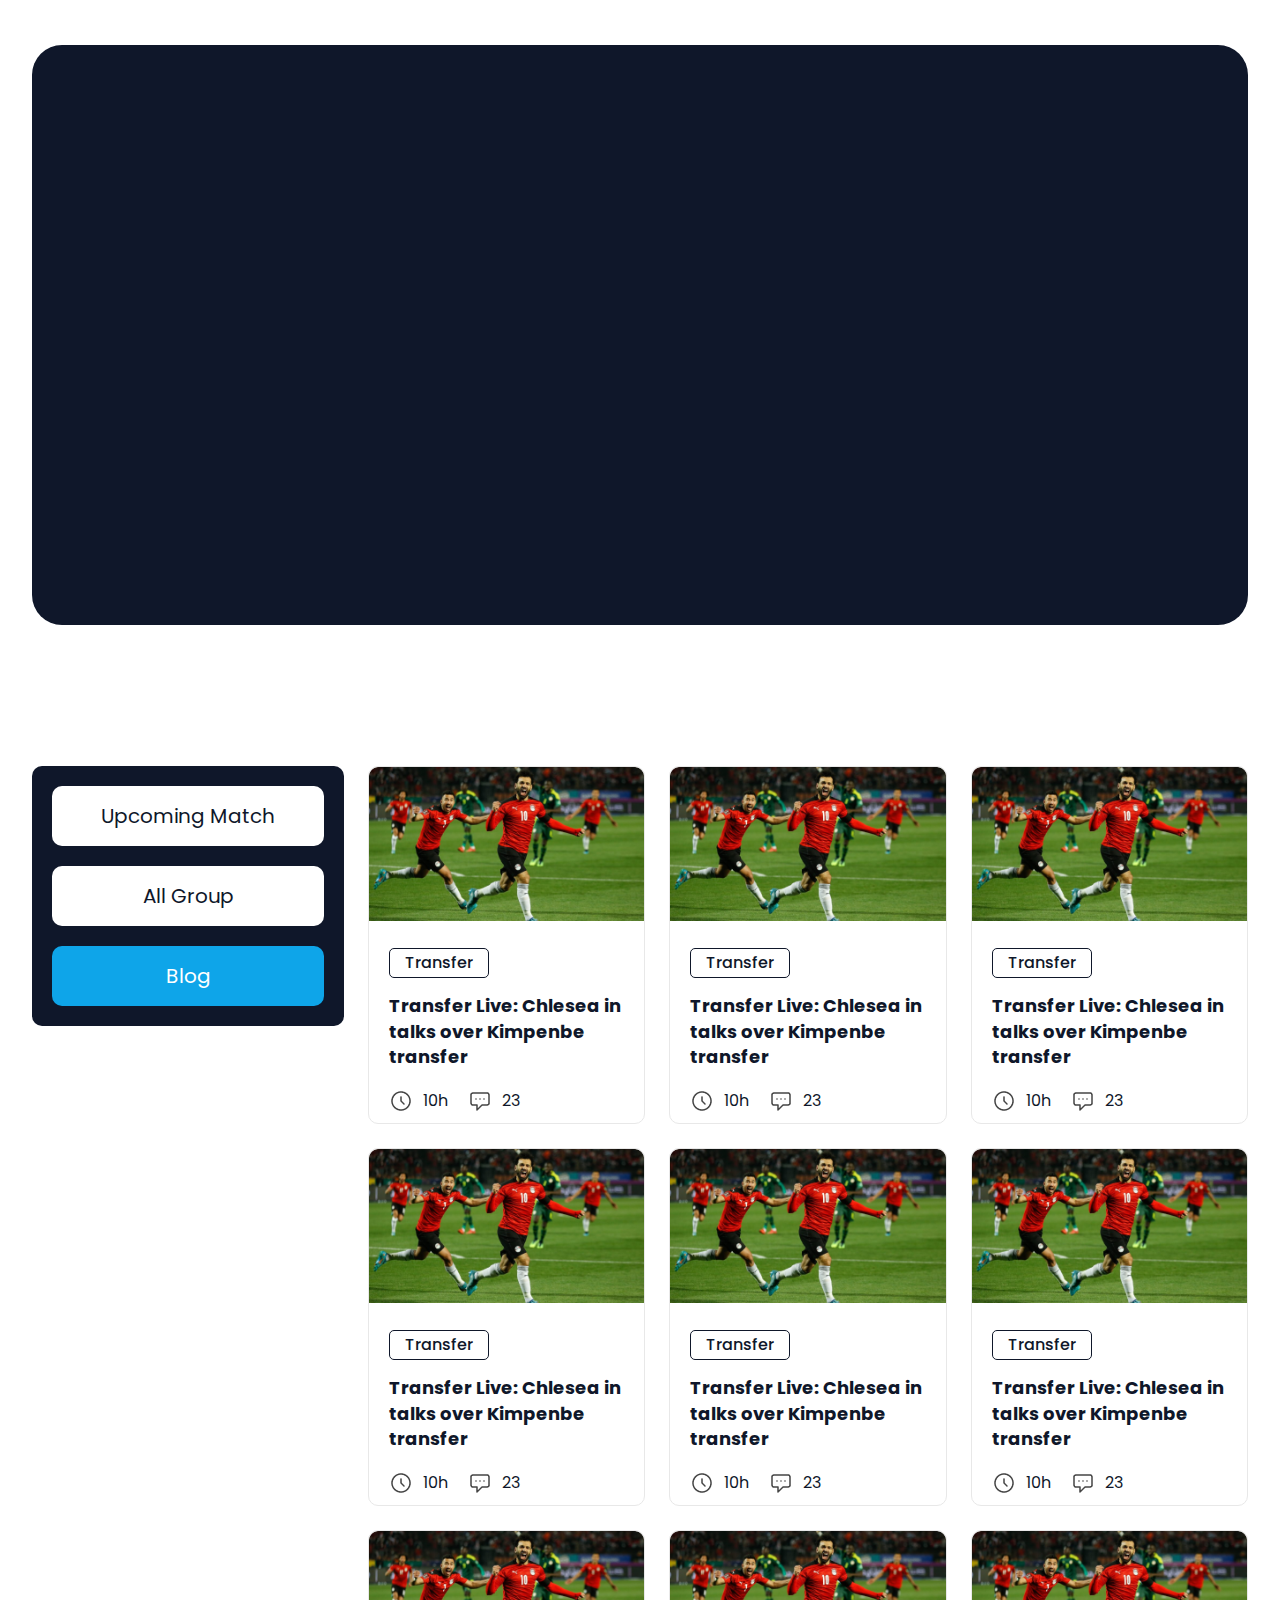
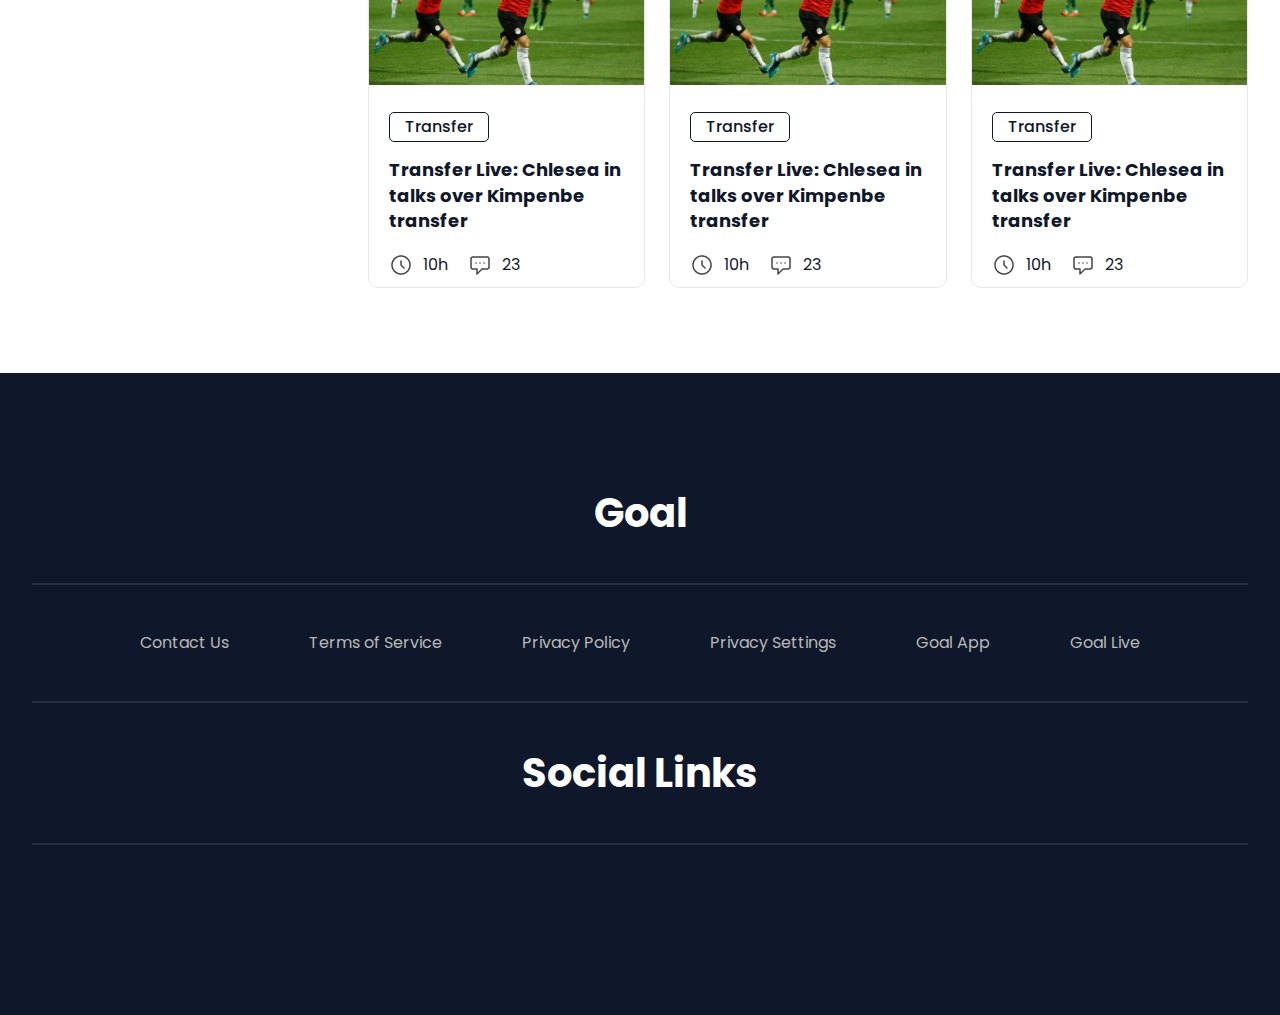
<file: index.html>
<!DOCTYPE html>
<html lang="en">
  <head>
    <meta charset="UTF-8" />
    <meta http-equiv="X-UA-Compatible" content="IE=edge" />
    <meta name="viewport" content="width=device-width, initial-scale=1.0" />
    <title>Qatar World Cup - 2022</title>
    <!-- Fonts -->
    <link rel="preconnect" href="https://fonts.googleapis.com" />
    <link rel="preconnect" href="https://fonts.gstatic.com" crossorigin />
    <link
      href="https://fonts.googleapis.com/css2?family=Poppins:wght@400;500;600;700&display=swap"
      rel="stylesheet"
    />
    <!-- Fontawesome -->
    <link
      rel="stylesheet"
      href="https://cdnjs.cloudflare.com/ajax/libs/font-awesome/6.1.1/css/all.min.css"
      integrity="sha512-KfkfwYDsLkIlwQp6LFnl8zNdLGxu9YAA1QvwINks4PhcElQSvqcyVLLD9aMhXd13uQjoXtEKNosOWaZqXgel0g=="
      crossorigin="anonymous"
      referrerpolicy="no-referrer"
    />
    <!-- Stylesheets -->
    <link rel="stylesheet" href="css/styles.css" />
  </head>
  <body>
    <!-- Main Start -->
    <main>
      <!-- Hero Sectio Start -->
      <section class="section-hero section-padding">
        <div class="container">
          <div class="hero-container">
            <!-- Hero Left Start -->
            <div class="hero-left">
              <h1 class="heading-primary hero-heading">The Greatest show on the earth</h1>
              <p class="hero-text">
                Contrary to popular belief, Lorem Ipsum is not simply random text. It has roots in a
                piece of classical Latin literature from 45 BC, making it over 2000 years old.
              </p>
              <p class="hero-text-second">
                Contrary to popular belief, Lorem Ipsum is not simply random text.
              </p>
              <button class="btn btn-primary hero-btn">
                Watch live <i class="fa-solid fa-angle-right"></i>
              </button>
            </div>
            <!-- Hero Left End -->
            <!-- Hero Image Start -->
            <img class="hero-img" src="images/banner_image.png" alt="Football player" />
            <!-- Hero Image End -->
          </div>
        </div>
      </section>
      <!-- Hero Sectio End -->

      <!-- Cards Section Start -->
      <section class="section-cards">
        <div class="container">
          <div class="cards-container">
            <!-- Aside Satrt -->
            <aside class="aside">
              <nav class="aside-nav">
                <a href="upcoming-matche.html" class="link">Upcoming Match</a>
                <a href="#" class="link">All Group</a>
                <a href="#" class="link active">Blog</a>
              </nav>
            </aside>
            <!-- Aside End -->
            <!-- All Blogs -->
            <div class="blogs">
              <!-- Single Blog Start -->
              <article class="blog">
                <div class="thumbnail">
                  <img src="images/blog_image.png" alt="" />
                </div>
                <div class="blog-text-box">
                  <p class="tag">Transfer</p>
                  <h4 class="blog-title">Transfer Live: Chlesea in talks over Kimpenbe transfer</h4>
                  <div class="blog-bottom">
                    <div class="info">
                      <img src="images/time_icon.png" alt="Time icon" />
                      <p>10h</p>
                    </div>
                    <div class="info">
                      <img src="images/chat_icon.png" alt="Chat icon" />
                      <p>23</p>
                    </div>
                  </div>
                </div>
              </article>
              <!-- Single Blog End -->
              <!-- Single Blog Start -->
              <article class="blog">
                <div class="thumbnail">
                  <img src="images/blog_image.png" alt="" />
                </div>
                <div class="blog-text-box">
                  <p class="tag">Transfer</p>
                  <h4 class="blog-title">Transfer Live: Chlesea in talks over Kimpenbe transfer</h4>
                  <div class="blog-bottom">
                    <div class="info">
                      <img src="images/time_icon.png" alt="Time icon" />
                      <p>10h</p>
                    </div>
                    <div class="info">
                      <img src="images/chat_icon.png" alt="Chat icon" />
                      <p>23</p>
                    </div>
                  </div>
                </div>
              </article>
              <!-- Single Blog End -->
              <!-- Single Blog Start -->
              <article class="blog">
                <div class="thumbnail">
                  <img src="images/blog_image.png" alt="" />
                </div>
                <div class="blog-text-box">
                  <p class="tag">Transfer</p>
                  <h4 class="blog-title">Transfer Live: Chlesea in talks over Kimpenbe transfer</h4>
                  <div class="blog-bottom">
                    <div class="info">
                      <img src="images/time_icon.png" alt="Time icon" />
                      <p>10h</p>
                    </div>
                    <div class="info">
                      <img src="images/chat_icon.png" alt="Chat icon" />
                      <p>23</p>
                    </div>
                  </div>
                </div>
              </article>
              <!-- Single Blog End -->
              <!-- Single Blog Start -->
              <article class="blog">
                <div class="thumbnail">
                  <img src="images/blog_image.png" alt="" />
                </div>
                <div class="blog-text-box">
                  <p class="tag">Transfer</p>
                  <h4 class="blog-title">Transfer Live: Chlesea in talks over Kimpenbe transfer</h4>
                  <div class="blog-bottom">
                    <div class="info">
                      <img src="images/time_icon.png" alt="Time icon" />
                      <p>10h</p>
                    </div>
                    <div class="info">
                      <img src="images/chat_icon.png" alt="Chat icon" />
                      <p>23</p>
                    </div>
                  </div>
                </div>
              </article>
              <!-- Single Blog End -->
              <!-- Single Blog Start -->
              <article class="blog">
                <div class="thumbnail">
                  <img src="images/blog_image.png" alt="" />
                </div>
                <div class="blog-text-box">
                  <p class="tag">Transfer</p>
                  <h4 class="blog-title">Transfer Live: Chlesea in talks over Kimpenbe transfer</h4>
                  <div class="blog-bottom">
                    <div class="info">
                      <img src="images/time_icon.png" alt="Time icon" />
                      <p>10h</p>
                    </div>
                    <div class="info">
                      <img src="images/chat_icon.png" alt="Chat icon" />
                      <p>23</p>
                    </div>
                  </div>
                </div>
              </article>
              <!-- Single Blog End -->
              <!-- Single Blog Start -->
              <article class="blog">
                <div class="thumbnail">
                  <img src="images/blog_image.png" alt="" />
                </div>
                <div class="blog-text-box">
                  <p class="tag">Transfer</p>
                  <h4 class="blog-title">Transfer Live: Chlesea in talks over Kimpenbe transfer</h4>
                  <div class="blog-bottom">
                    <div class="info">
                      <img src="images/time_icon.png" alt="Time icon" />
                      <p>10h</p>
                    </div>
                    <div class="info">
                      <img src="images/chat_icon.png" alt="Chat icon" />
                      <p>23</p>
                    </div>
                  </div>
                </div>
              </article>
              <!-- Single Blog End -->
              <!-- Single Blog Start -->
              <article class="blog">
                <div class="thumbnail">
                  <img src="images/blog_image.png" alt="" />
                </div>
                <div class="blog-text-box">
                  <p class="tag">Transfer</p>
                  <h4 class="blog-title">Transfer Live: Chlesea in talks over Kimpenbe transfer</h4>
                  <div class="blog-bottom">
                    <div class="info">
                      <img src="images/time_icon.png" alt="Time icon" />
                      <p>10h</p>
                    </div>
                    <div class="info">
                      <img src="images/chat_icon.png" alt="Chat icon" />
                      <p>23</p>
                    </div>
                  </div>
                </div>
              </article>
              <!-- Single Blog End -->
              <!-- Single Blog Start -->
              <article class="blog">
                <div class="thumbnail">
                  <img src="images/blog_image.png" alt="" />
                </div>
                <div class="blog-text-box">
                  <p class="tag">Transfer</p>
                  <h4 class="blog-title">Transfer Live: Chlesea in talks over Kimpenbe transfer</h4>
                  <div class="blog-bottom">
                    <div class="info">
                      <img src="images/time_icon.png" alt="Time icon" />
                      <p>10h</p>
                    </div>
                    <div class="info">
                      <img src="images/chat_icon.png" alt="Chat icon" />
                      <p>23</p>
                    </div>
                  </div>
                </div>
              </article>
              <!-- Single Blog End -->
              <!-- Single Blog Start -->
              <article class="blog">
                <div class="thumbnail">
                  <img src="images/blog_image.png" alt="" />
                </div>
                <div class="blog-text-box">
                  <p class="tag">Transfer</p>
                  <h4 class="blog-title">Transfer Live: Chlesea in talks over Kimpenbe transfer</h4>
                  <div class="blog-bottom">
                    <div class="info">
                      <img src="images/time_icon.png" alt="Time icon" />
                      <p>10h</p>
                    </div>
                    <div class="info">
                      <img src="images/chat_icon.png" alt="Chat icon" />
                      <p>23</p>
                    </div>
                  </div>
                </div>
              </article>
              <!-- Single Blog End -->
            </div>
            <!-- All Blogs -->
          </div>
        </div>
      </section>
      <!-- Cards Section End -->
      <!-- View All Button Start -->
      <div class="container btn-container">
        <button class="hidden btn btn-primary">View All</button>
      </div>
      <!-- View All Button End -->
    </main>
    <!-- Main End  -->

    <!-- Footer Start -->
    <footer class="footer">
      <div class="container">
        <h2 class="footer-heading">Goal</h2>
        <div class="divider"></div>
        <div class="footer-links">
          <a href="#" class="footer-link">Contact Us</a>
          <a href="#" class="footer-link">Terms of Service</a>
          <a href="#" class="footer-link">Privacy Policy</a>
          <a href="#" class="footer-link">Privacy Settings</a>
          <a href="#" class="footer-link">Goal App</a>
          <a href="#" class="footer-link">Goal Live</a>
        </div>
        <div class="divider"></div>
        <h2 class="footer-heading">Social Links</h2>
        <div class="divider"></div>
        <div class="footer-links">
          <a target="_blank" href="https://linkedin.com" class="footer-social-link"
            ><i class="fa-brands fa-linkedin"></i
          ></a>
          <a target="_blank" href="https://github.com" class="footer-social-link"
            ><i class="fa-brands fa-github"></i
          ></a>
          <a target="_blank" href="https://twitter.com" class="footer-social-link"
            ><i class="fa-brands fa-twitter"></i
          ></a>
        </div>
      </div>
    </footer>
    <!-- Footer End -->
  </body>
</html>
</file>
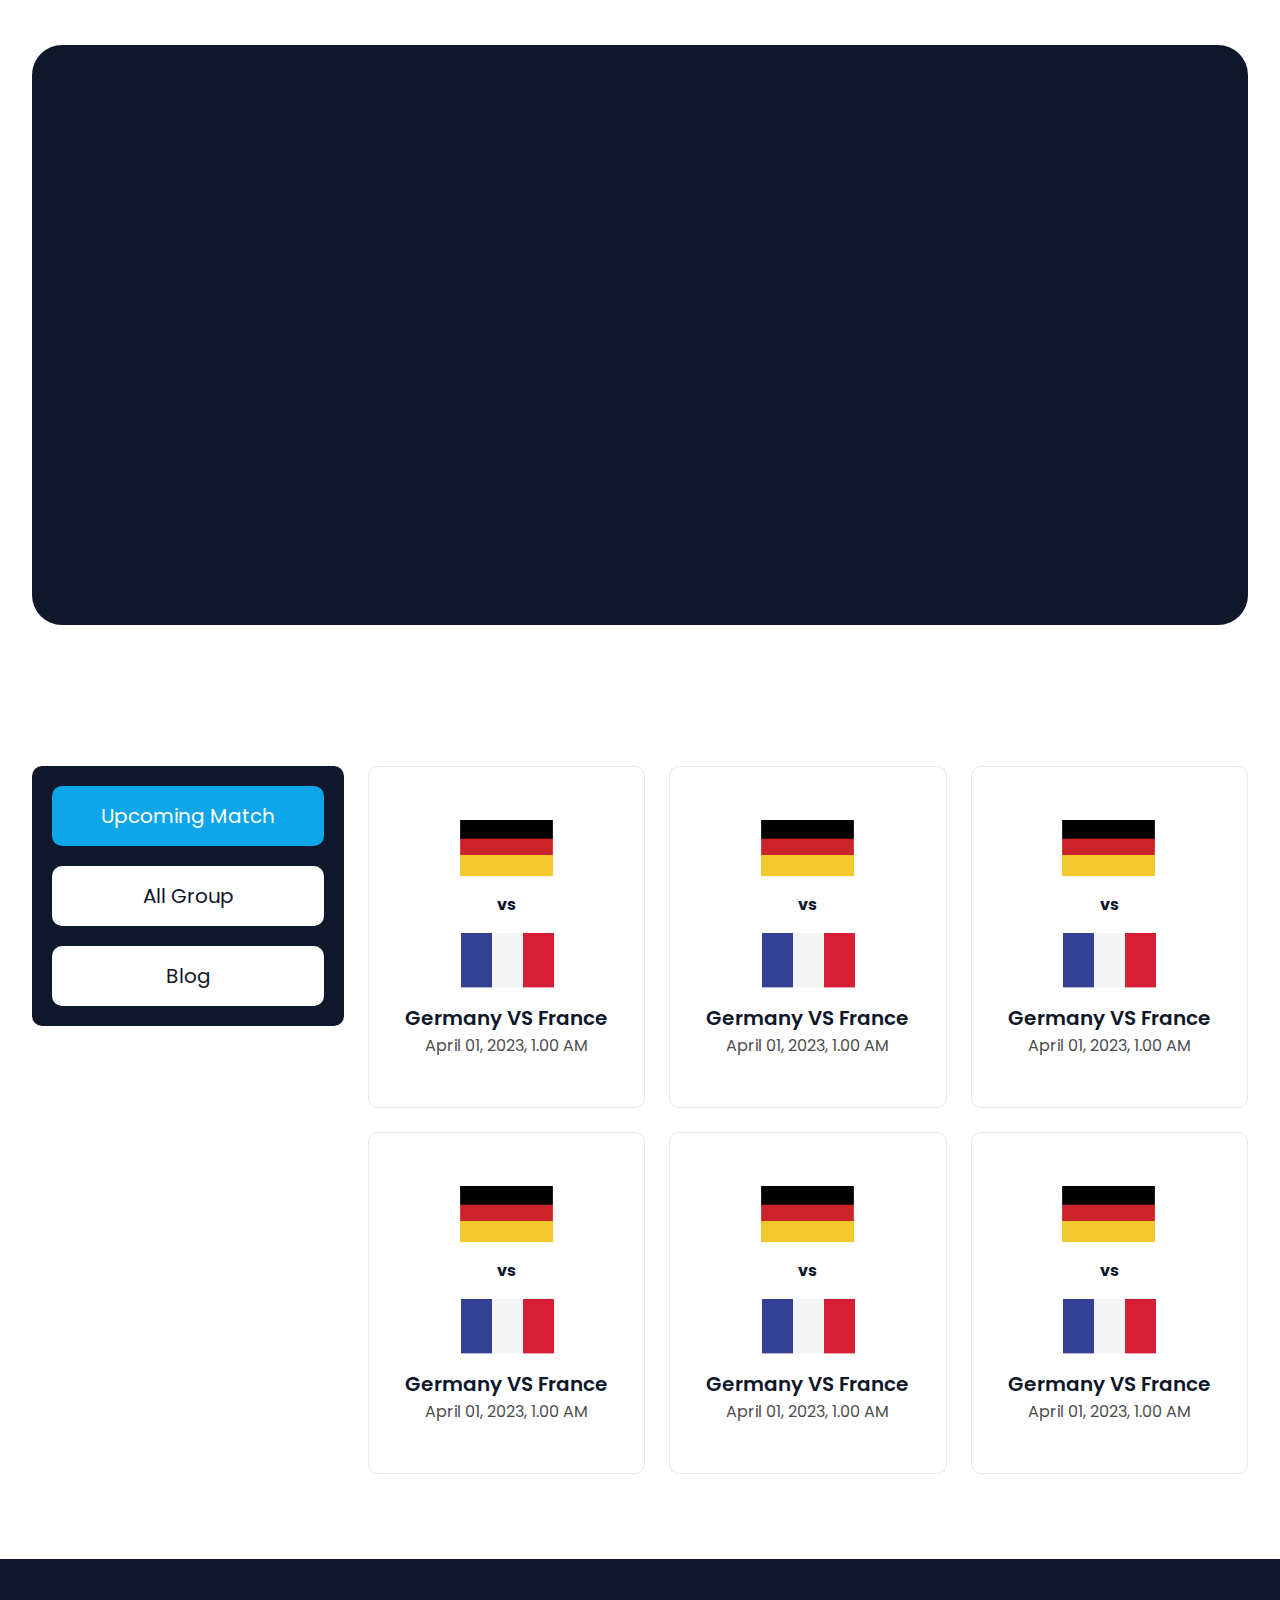
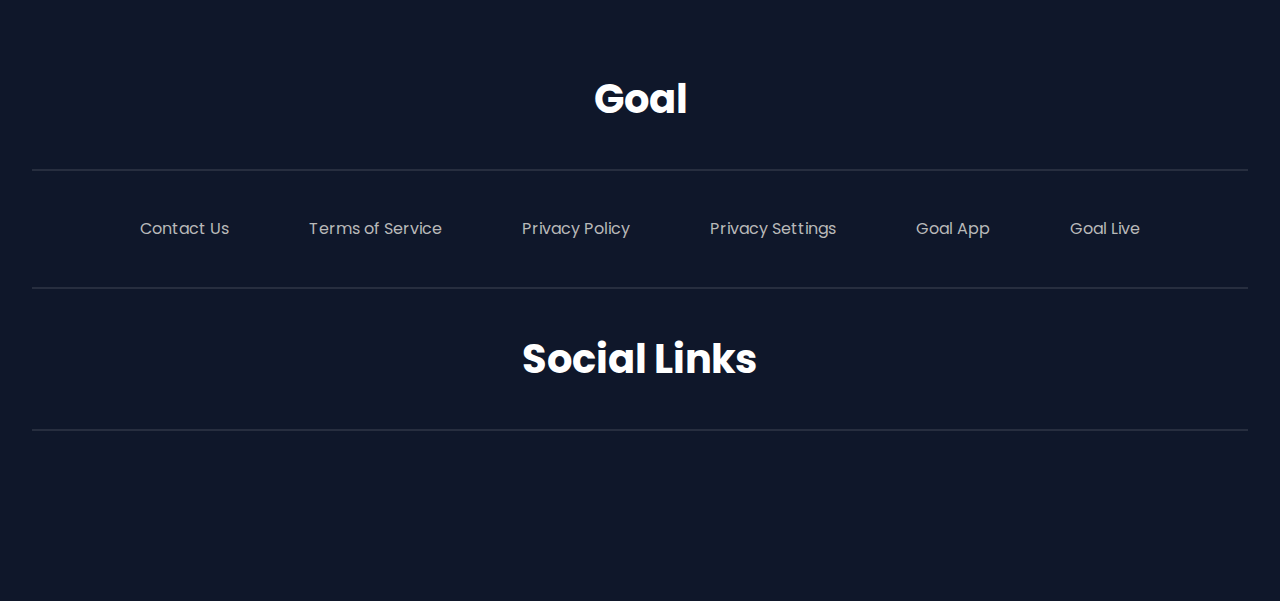
<file: upcoming-matche.html>
<!DOCTYPE html>
<html lang="en">
  <head>
    <meta charset="UTF-8" />
    <meta http-equiv="X-UA-Compatible" content="IE=edge" />
    <meta name="viewport" content="width=device-width, initial-scale=1.0" />
    <title>World Cup - 2022</title>
    <!-- Fonts -->
    <link rel="preconnect" href="https://fonts.googleapis.com" />
    <link rel="preconnect" href="https://fonts.gstatic.com" crossorigin />
    <link
      href="https://fonts.googleapis.com/css2?family=Poppins:wght@400;500;600;700&display=swap"
      rel="stylesheet"
    />
    <!-- Fontawesome -->
    <link
      rel="stylesheet"
      href="https://cdnjs.cloudflare.com/ajax/libs/font-awesome/6.1.1/css/all.min.css"
      integrity="sha512-KfkfwYDsLkIlwQp6LFnl8zNdLGxu9YAA1QvwINks4PhcElQSvqcyVLLD9aMhXd13uQjoXtEKNosOWaZqXgel0g=="
      crossorigin="anonymous"
      referrerpolicy="no-referrer"
    />
    <!-- Stylesheets -->
    <link rel="stylesheet" href="css/styles.css" />
  </head>
  <body>
    <!-- Main Start -->
    <main>
      <section class="section-hero section-padding">
        <div class="container">
          <div class="hero-container">
            <div class="hero-left">
              <h1 class="heading-primary hero-heading">The Greatest show on the earth</h1>
              <p class="hero-text">
                Contrary to popular belief, Lorem Ipsum is not simply random text. It has roots in a
                piece of classical Latin literature from 45 BC, making it over 2000 years old.
              </p>
              <p class="hero-text-second">
                Contrary to popular belief, Lorem Ipsum is not simply random text.
              </p>
              <button class="btn btn-primary hero-btn">
                Watch live <i class="fa-solid fa-angle-right"></i>
              </button>
            </div>
            <img class="hero-img" src="images/banner_image.png" alt="Football player image" />
          </div>
        </div>
      </section>

      <section class="section-cards">
        <div class="container">
          <div class="cards-container">
            <aside class="aside">
              <nav class="aside-nav">
                <a href="#" class="link active">Upcoming Match</a>
                <a href="#" class="link">All Group</a>
                <a href="index.html" class="link">Blog</a>
              </nav>
            </aside>
            <!-- All Matches -->
            <div class="matches">
              <!-- Single Match Start -->
              <div class="match">
                <div class="match-top">
                  <img src="images/german_flag.png" alt="Germany Flag" />
                  <p class="versus">vs</p>
                  <img src="images/france_flag.png" alt="France Flag" />
                </div>
                <p class="match-teams">Germany VS France</p>
                <div class="match-time">April 01, 2023, 1.00 AM</div>
              </div>
              <!-- Single Match End -->
              <!-- Single Match Start -->
              <div class="match">
                <div class="match-top">
                  <img src="images/german_flag.png" alt="Germany Flag" />
                  <p class="versus">vs</p>
                  <img src="images/france_flag.png" alt="France Flag" />
                </div>
                <p class="match-teams">Germany VS France</p>
                <div class="match-time">April 01, 2023, 1.00 AM</div>
              </div>
              <!-- Single Match End -->
              <!-- Single Match Start -->
              <div class="match">
                <div class="match-top">
                  <img src="images/german_flag.png" alt="Germany Flag" />
                  <p class="versus">vs</p>
                  <img src="images/france_flag.png" alt="France Flag" />
                </div>
                <p class="match-teams">Germany VS France</p>
                <div class="match-time">April 01, 2023, 1.00 AM</div>
              </div>
              <!-- Single Match End -->
              <!-- Single Match Start -->
              <div class="match">
                <div class="match-top">
                  <img src="images/german_flag.png" alt="Germany Flag" />
                  <p class="versus">vs</p>
                  <img src="images/france_flag.png" alt="France Flag" />
                </div>
                <p class="match-teams">Germany VS France</p>
                <div class="match-time">April 01, 2023, 1.00 AM</div>
              </div>
              <!-- Single Match End -->
              <!-- Single Match Start -->
              <div class="match">
                <div class="match-top">
                  <img src="images/german_flag.png" alt="Germany Flag" />
                  <p class="versus">vs</p>
                  <img src="images/france_flag.png" alt="France Flag" />
                </div>
                <p class="match-teams">Germany VS France</p>
                <div class="match-time">April 01, 2023, 1.00 AM</div>
              </div>
              <!-- Single Match End -->
              <!-- Single Match Start -->
              <div class="match">
                <div class="match-top">
                  <img src="images/german_flag.png" alt="Germany Flag" />
                  <p class="versus">vs</p>
                  <img src="images/france_flag.png" alt="France Flag" />
                </div>
                <p class="match-teams">Germany VS France</p>
                <div class="match-time">April 01, 2023, 1.00 AM</div>
              </div>
              <!-- Single Match End -->
            </div>
            <!-- All Matches -->
          </div>
        </div>
      </section>
      <div class="container btn-container">
        <button class="hidden btn btn-primary">View All</button>
      </div>
    </main>
    <!-- Main End  -->

    <!-- Footer Start -->
    <footer class="footer">
      <div class="container">
        <h2 class="footer-heading">Goal</h2>
        <div class="divider"></div>
        <div class="footer-links">
          <a href="#" class="footer-link">Contact Us</a>
          <a href="#" class="footer-link">Terms of Service</a>
          <a href="#" class="footer-link">Privacy Policy</a>
          <a href="#" class="footer-link">Privacy Settings</a>
          <a href="#" class="footer-link">Goal App</a>
          <a href="#" class="footer-link">Goal Live</a>
        </div>
        <div class="divider"></div>
        <h2 class="footer-heading">Social Links</h2>
        <div class="divider"></div>
        <div class="footer-links">
          <a target="_blank" href="https://linkedin.com" class="footer-social-link"
            ><i class="fa-brands fa-linkedin"></i
          ></a>
          <a target="_blank" href="https://github.com" class="footer-social-link"
            ><i class="fa-brands fa-github"></i
          ></a>
          <a target="_blank" href="https://twitter.com" class="footer-social-link"
            ><i class="fa-brands fa-twitter"></i
          ></a>
        </div>
      </div>
    </footer>
    <!-- Footer End -->
  </body>
</html>
</file>
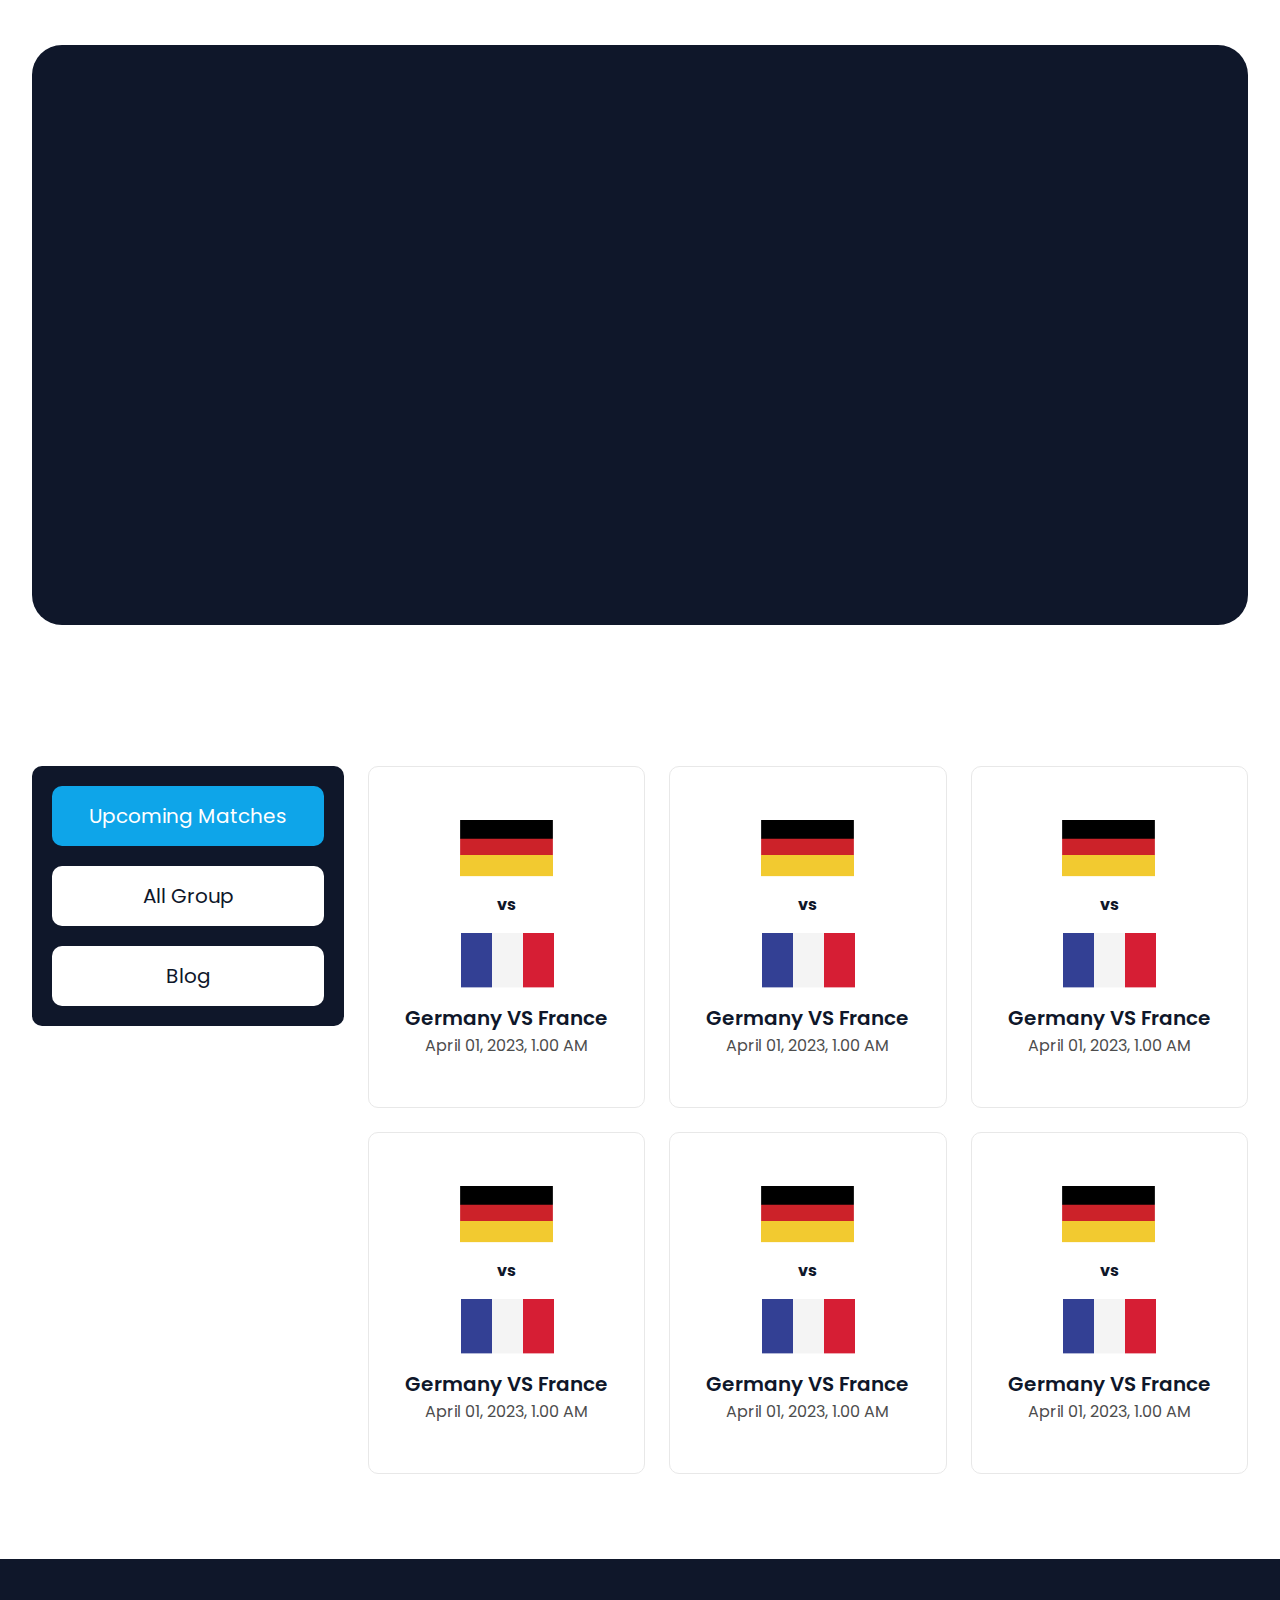
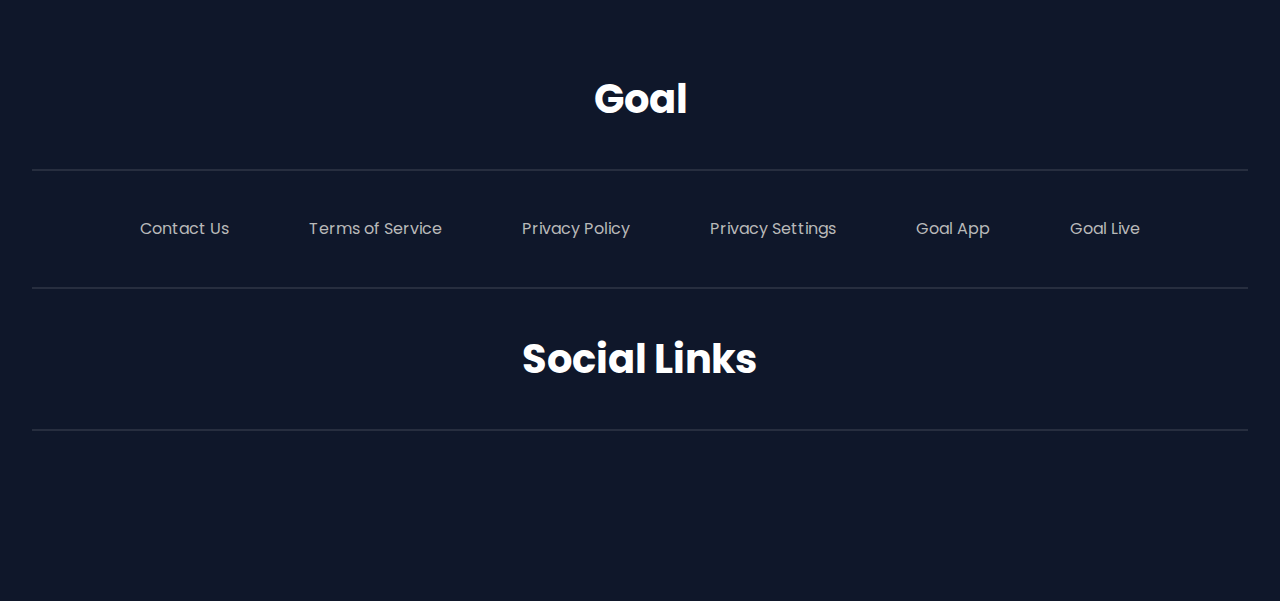
<file: upcoming-matches.html>
<!DOCTYPE html>
<html lang="en">
  <head>
    <meta charset="UTF-8" />
    <meta http-equiv="X-UA-Compatible" content="IE=edge" />
    <meta name="viewport" content="width=device-width, initial-scale=1.0" />
    <title>World Cup - 2022</title>
    <!-- Fonts -->
    <link rel="preconnect" href="https://fonts.googleapis.com" />
    <link rel="preconnect" href="https://fonts.gstatic.com" crossorigin />
    <link
      href="https://fonts.googleapis.com/css2?family=Poppins:wght@400;500;600;700&display=swap"
      rel="stylesheet"
    />
    <!-- Fontawesome -->
    <link
      rel="stylesheet"
      href="https://cdnjs.cloudflare.com/ajax/libs/font-awesome/6.1.1/css/all.min.css"
      integrity="sha512-KfkfwYDsLkIlwQp6LFnl8zNdLGxu9YAA1QvwINks4PhcElQSvqcyVLLD9aMhXd13uQjoXtEKNosOWaZqXgel0g=="
      crossorigin="anonymous"
      referrerpolicy="no-referrer"
    />
    <!-- Stylesheets -->
    <link rel="stylesheet" href="css/styles.css" />
  </head>
  <body>
    <!-- Main Start -->
    <main>
      <section class="section-hero section-padding">
        <div class="container">
          <div class="hero-container">
            <div class="hero-left">
              <h1 class="heading-primary hero-heading">The Greatest show on the earth</h1>
              <p class="hero-text">
                Contrary to popular belief, Lorem Ipsum is not simply random text. It has roots in a
                piece of classical Latin literature from 45 BC, making it over 2000 years old.
              </p>
              <p class="hero-text-second">
                Contrary to popular belief, Lorem Ipsum is not simply random text.
              </p>
              <button class="btn btn-primary hero-btn">
                Watch live <i class="fa-solid fa-angle-right"></i>
              </button>
            </div>
            <img class="hero-img" src="images/banner_image.png" alt="Football player image" />
          </div>
        </div>
      </section>

      <section class="section-cards">
        <div class="container">
          <div class="cards-container">
            <aside class="aside">
              <nav class="aside-nav">
                <a href="#" class="link active">Upcoming Matches</a>
                <a href="#" class="link">All Group</a>
                <a href="index.html" class="link">Blog</a>
              </nav>
            </aside>
            <!-- All Matches -->
            <div class="matches">
              <!-- Single Match Start -->
              <div class="match">
                <div class="match-top">
                  <img src="images/german_flag.png" alt="Germany Flag" />
                  <p class="versus">vs</p>
                  <img src="images/france_flag.png" alt="France Flag" />
                </div>
                <p class="match-teams">Germany VS France</p>
                <div class="match-time">April 01, 2023, 1.00 AM</div>
              </div>
              <!-- Single Match End -->
              <!-- Single Match Start -->
              <div class="match">
                <div class="match-top">
                  <img src="images/german_flag.png" alt="Germany Flag" />
                  <p class="versus">vs</p>
                  <img src="images/france_flag.png" alt="France Flag" />
                </div>
                <p class="match-teams">Germany VS France</p>
                <div class="match-time">April 01, 2023, 1.00 AM</div>
              </div>
              <!-- Single Match End -->
              <!-- Single Match Start -->
              <div class="match">
                <div class="match-top">
                  <img src="images/german_flag.png" alt="Germany Flag" />
                  <p class="versus">vs</p>
                  <img src="images/france_flag.png" alt="France Flag" />
                </div>
                <p class="match-teams">Germany VS France</p>
                <div class="match-time">April 01, 2023, 1.00 AM</div>
              </div>
              <!-- Single Match End -->
              <!-- Single Match Start -->
              <div class="match">
                <div class="match-top">
                  <img src="images/german_flag.png" alt="Germany Flag" />
                  <p class="versus">vs</p>
                  <img src="images/france_flag.png" alt="France Flag" />
                </div>
                <p class="match-teams">Germany VS France</p>
                <div class="match-time">April 01, 2023, 1.00 AM</div>
              </div>
              <!-- Single Match End -->
              <!-- Single Match Start -->
              <div class="match">
                <div class="match-top">
                  <img src="images/german_flag.png" alt="Germany Flag" />
                  <p class="versus">vs</p>
                  <img src="images/france_flag.png" alt="France Flag" />
                </div>
                <p class="match-teams">Germany VS France</p>
                <div class="match-time">April 01, 2023, 1.00 AM</div>
              </div>
              <!-- Single Match End -->
              <!-- Single Match Start -->
              <div class="match">
                <div class="match-top">
                  <img src="images/german_flag.png" alt="Germany Flag" />
                  <p class="versus">vs</p>
                  <img src="images/france_flag.png" alt="France Flag" />
                </div>
                <p class="match-teams">Germany VS France</p>
                <div class="match-time">April 01, 2023, 1.00 AM</div>
              </div>
              <!-- Single Match End -->
            </div>
            <!-- All Matches -->
          </div>
        </div>
      </section>
      <div class="container btn-container">
        <button class="hidden btn btn-primary">View All</button>
      </div>
    </main>
    <!-- Main End  -->

    <!-- Footer Start -->
    <footer class="footer">
      <div class="container">
        <h2 class="footer-heading">Goal</h2>
        <div class="divider"></div>
        <div class="footer-links">
          <a href="#" class="footer-link">Contact Us</a>
          <a href="#" class="footer-link">Terms of Service</a>
          <a href="#" class="footer-link">Privacy Policy</a>
          <a href="#" class="footer-link">Privacy Settings</a>
          <a href="#" class="footer-link">Goal App</a>
          <a href="#" class="footer-link">Goal Live</a>
        </div>
        <div class="divider"></div>
        <h2 class="footer-heading">Social Links</h2>
        <div class="divider"></div>
        <div class="footer-links">
          <a target="_blank" href="https://linkedin.com" class="footer-social-link"
            ><i class="fa-brands fa-linkedin"></i
          ></a>
          <a target="_blank" href="https://github.com" class="footer-social-link"
            ><i class="fa-brands fa-github"></i
          ></a>
          <a target="_blank" href="https://twitter.com" class="footer-social-link"
            ><i class="fa-brands fa-twitter"></i
          ></a>
        </div>
      </div>
    </footer>
    <!-- Footer End -->
  </body>
</html>
</file>
<file: css/styles.css>
/*---------- VARIABLES ----------*/
:root {
  /* Colors */
  --main-color: #0f172a;
  --second-color: #0ea5e9;

  /* Font Weight */
  --normal-weight: 400;
  --medium-weight: 500;
  --high-weight: 600;
  --very-high-weight: 700;
}

/*---------- VARIABLES ----------*/

/*---------- GLOBAL RESET ----------*/

* {
  margin: 0;
  padding: 0;
  box-sizing: border-box;
}

html {
  font-family: 'Poppins', sans-serif;
  font-size: 62.5%;
}

/*---------- GLOBAL RESET ----------*/

/*---------- GENERAL ----------*/

body {
  line-height: 1;
  font-weight: var(--normal-weight);
  color: var(--main-color);
  min-height: 100vh;
}

.section-padding {
  padding: 9.6rem 0;
}

.container {
  max-width: 140rem;
  margin: 0 auto;
  padding: 0 3.2rem;
}

.heading-primary {
  font-size: 7rem;
}

.btn {
  border: none;
  background-color: none;
  padding: 1rem 2.5rem;
  border-radius: 5px;
  text-decoration: none;
  transition: 300ms all ease-in-out;
  cursor: pointer;
}

.btn i {
  margin-left: 8px;
  transition: 200ms all ease-in-out;
}

.btn-primary {
  font-size: 1.8rem;
  background-color: var(--second-color);
  color: #fff;
}

.hidden {
  display: none;
}

/*---------- GENERAL ----------*/

/*---------- HERO SECTION ----------*/

.section-hero {
  padding-top: 4.5rem;
}

.hero-container {
  display: flex;
  gap: 5rem;
  background-color: var(--main-color);
  border-radius: 3rem;
  padding: 8rem 8rem 0;
}

.hero-left {
  margin-top: 8rem;
  padding-bottom: 10px;
  animation: fadeAnimation 600ms ease-in-out 1;
  animation-fill-mode: forwards;
  opacity: 0;
}

.hero-heading {
  color: #fff;
  margin-bottom: 2rem;
  line-height: 1.2;
}

.hero-text,
.hero-text-second {
  color: #fff;
  margin-bottom: 4rem;
  font-size: 1.6rem;
  line-height: 1.6;
}

.hero-text-second {
  display: none;
}

.hero-btn:hover {
  background-color: #fff;
  color: var(--main-color);
}

.hero-btn:hover i {
  transform: translateX(5px);
}

.hero-img {
  height: 613px;
  animation: fadeAnimation 600ms ease-in-out 600ms 1;
  animation-fill-mode: forwards;
  opacity: 0;
}

@keyframes fadeAnimation {
  0% {
    opacity: 0;
  }

  100% {
    opacity: 1;
  }
}
/*---------- HERO SECTION ----------*/

/*---------- CARDS SECTION ----------*/

.section-cards {
  padding: 4.5rem 0;
}

.cards-container {
  display: grid;
  align-items: start;
  grid-template-columns: 336px 1fr;
}

.aside {
  width: 312px;
  background-color: var(--main-color);
  border-radius: 10px;
  padding: 2rem;
}

.aside-nav {
  display: flex;
  flex-direction: column;
  gap: 2rem;
}

.link:link,
.link:visited {
  display: block;
  background-color: #fff;
  color: var(--main-color);
  text-decoration: none;
  text-align: center;
  font-size: 2rem;
  padding: 2rem;
  border-radius: 10px;
  transition: 100ms all ease-in-out;
}

.link:hover,
.link:active {
  background-color: var(--second-color);
  color: #fff;
}

.aside-nav .active {
  background-color: var(--second-color);
  color: #fff;
}
/*---------- CARDS SECTION ----------*/

/*---------- BLOGS SECTION ----------*/
.blogs {
  display: grid;
  grid-template-columns: repeat(3, 1fr);
  gap: 2.4rem;
}

.blog {
  border: 1px solid #e8e8e8;
  border-radius: 10px;
  overflow: hidden;
}

.blog .thumbnail img {
  width: 100%;
}

.blog-text-box {
  padding: 1rem 2rem;
}

.tag {
  width: 100px;
  font-size: 1.6rem;
  font-weight: 500;
  padding: 6px 0;
  text-align: center;
  border: 1px solid var(--main-color);
  border-radius: 5px;
  margin: 15px 0;
}

.blog-title {
  font-size: 1.8rem;
  line-height: 1.4;
  margin-bottom: 20px;
}

.blog-bottom {
  display: flex;
  gap: 2rem;
}

.info {
  display: flex;
  align-items: center;
  font-size: 1.6rem;
  gap: 1rem;
  color: var(--main-color);
}

.info img {
  width: 24px;
  height: 24px;
}
/*---------- BLOGS SECTION ----------*/

/*---------- MATCHES SECTION ----------*/
.matches {
  display: grid;
  grid-template-columns: repeat(3, 1fr);
  gap: 2.4rem;
}

.match {
  border: 1px solid #e8e8e8;
  border-radius: 10px;
  overflow: hidden;
  padding: 5.3rem 3rem;
  text-align: center;
}

.match-top {
  display: flex;
  align-items: center;
  justify-content: center;
  gap: 2rem;
  margin-bottom: 2rem;
}

.versus {
  font-size: 1.6rem;
  font-weight: 700;
}

.match-teams {
  font-size: 2rem;
  font-weight: 600;
  margin-bottom: 1rem;
  color: var(--main-color);
}

.match-time {
  font-size: 1.6rem;
  color: #4d4d4d;
}
/*---------- MATCHES SECTION ----------*/

/*---------- VIEW ALL BTN SECTION ----------*/
.btn-container {
  display: flex;
  align-items: center;
  justify-content: center;
  padding-bottom: 4rem;
}
/*---------- VIEW ALL BTN SECTION ----------*/

/*---------- FOOTER ----------*/
.footer {
  padding: 12rem 0;
  background-color: var(--main-color);
  text-align: center;
}

.footer-heading {
  font-size: 4rem;
  color: #fff;
}

.divider {
  border: 1px solid rgba(255, 255, 255, 0.1);
  margin: 5rem 0;
}

.footer-links {
  display: flex;
  flex-wrap: wrap;
  align-items: center;
  justify-content: center;
  gap: 8rem;
  max-width: 100rem;
  margin: 0 auto;
}

.footer-link {
  white-space: nowrap;
  font-size: 1.6rem;
  color: #b9b9b9;
  text-decoration: none;
}

.footer-social-link {
  font-size: 1.8rem;
  color: #b9b9b9;
  transition: 300ms all ease-in-out;
}

.footer-social-link:hover {
  color: var(--second-color);
}
/*---------- FOOTER ----------*/

/*---------- MEDIA QUERIES ----------*/

/* Others */
@media only screen and (max-width: 1400px) {
  .heading-primary {
    font-size: 4rem;
  }

  .hero-text {
    font-size: 1.4rem;
  }

  .hero-img {
    height: 500px;
  }

  .match-top {
    flex-direction: column;
  }
}

@media only screen and (max-width: 1150px) {
  .hero-left {
    margin-top: 3rem;
  }

  .heading-primary {
    font-size: 3rem;
  }

  .hero-text {
    margin-bottom: 2.2rem;
  }

  .hero-img {
    height: 400px;
  }
}
/* Others */

/* Tablet */
@media only screen and (max-width: 992px) {
  .section-hero {
    padding-bottom: 0;
  }

  .hero-container {
    padding-top: 5rem;
  }

  .hero-left {
    margin-top: 1rem;
  }

  .hero-text {
    display: none;
  }

  .hero-text-second {
    display: block;
    font-size: 1.4rem;
    margin-bottom: 2.2rem;
  }

  .hero-img {
    width: 323px;
    height: 340px;
  }

  .cards-container {
    grid-template-columns: repeat(1, 1fr);
  }

  .aside {
    width: 100%;
    background-color: transparent;
  }

  .aside-nav {
    flex-direction: row;
    justify-content: center;
  }

  .link:link,
  .link:visited {
    flex: 1;
    font-size: 1.4rem;
    border: 1px solid #e8e8e8;
  }

  .blogs,
  .matches {
    grid-template-columns: repeat(2, 1fr);
  }

  .match-top {
    flex-direction: row;
  }
}

@media only screen and (min-width: 752px) and (max-width: 992px) {
  .hidden {
    display: inherit;
  }
}
/* Tablet */

/* Mobile */
@media only screen and (max-width: 752px) {
  .container {
    padding: 0 1rem;
  }

  .hero-container {
    flex-direction: column;
    align-items: center;
    justify-content: center;
    text-align: center;
    padding: 4rem 4rem 0;
    gap: 1rem;
  }

  .aside-nav {
    flex-direction: column;
  }

  .blogs,
  .matches {
    grid-template-columns: repeat(1, 1fr);
  }

  .footer-links {
    flex-direction: column;
    gap: 5rem;
  }
}
/* Mobile */

/*---------- MEDIA QUERIES ----------*/
</file>
